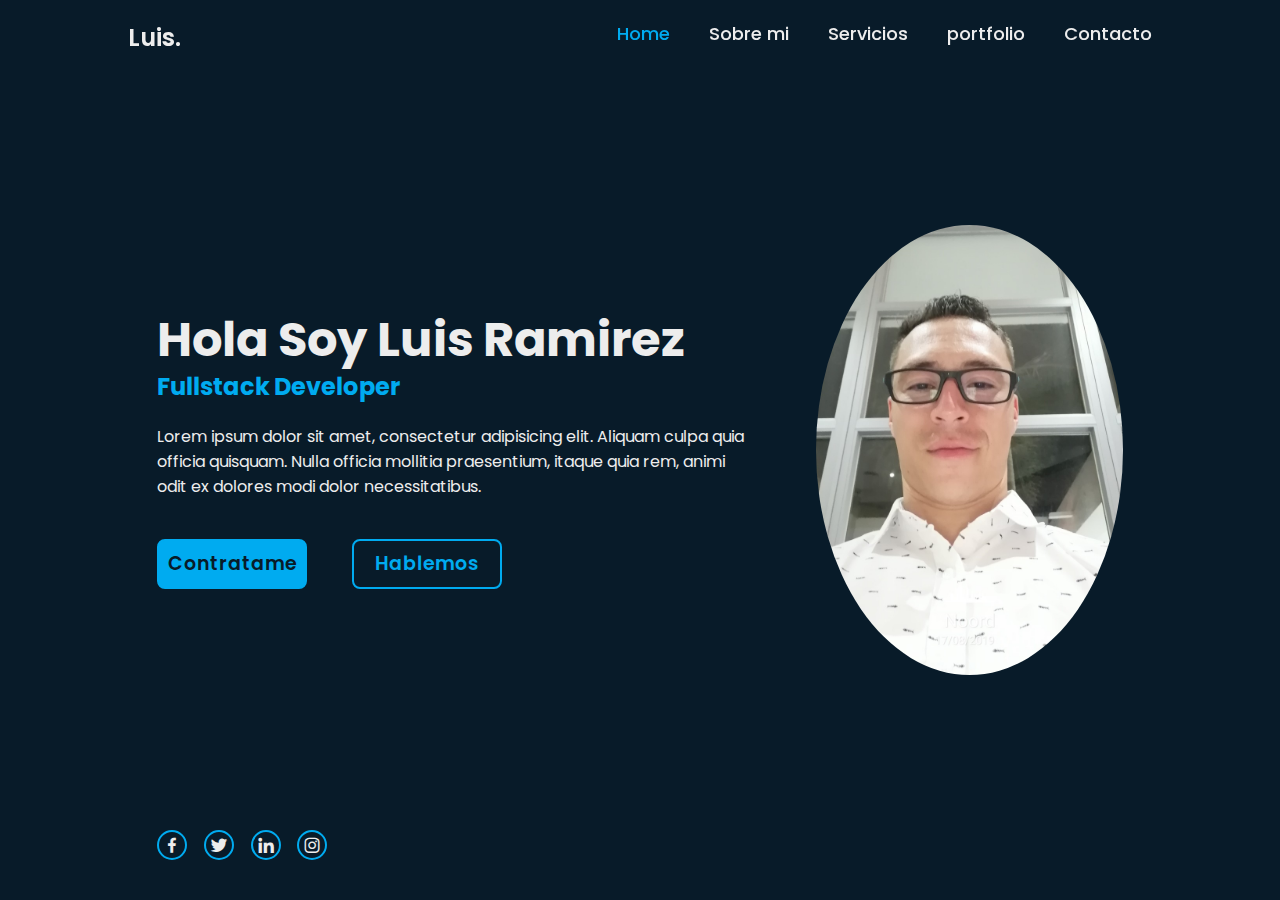
<file: perfil.html>
<!DOCTYPE html>
<html lang="en">
<head>
    <meta charset="UTF-8">
    <meta http-equiv="X-UA-Compatible" content="IE=edge">
    <meta name="viewport" content="width=device-width, initial-scale=1.0">
    <link rel="stylesheet" href="css/main.css">
    <link href='https://unpkg.com/boxicons@2.1.4/css/boxicons.min.css' rel='stylesheet'>
    <title>Document</title>
</head>
<body>
<header class="header">
 <a href="#" class="logo">Luis.</a>
    <nav class="navbar1">
        <a href="#" class="active">Home</a>
        <a href="#">Sobre mi</a>
        <a href="#">Servicios</a>
        <a href="#">portfolio</a>
        <a href="#">Contacto</a>
    </nav>
</header>
<section class="home">
    <div class="home-content">
        <h1>Hola Soy Luis Ramirez</h1>
        <h3>Fullstack Developer</h3>
        <p>Lorem ipsum dolor sit amet, consectetur adipisicing elit. Aliquam culpa quia officia quisquam. Nulla officia mollitia praesentium, itaque quia rem, animi odit ex dolores modi dolor necessitatibus.</p>
        <div class="btn-box">
            <a href="#">Contratame</a>
            <a href="#">Hablemos</a>
        </div>

        <div class="home-sci">
            <a href="#"class='social'><i class='bx bxl-facebook'></i></a>
            <a href="#"class='social'><i class='bx bxl-twitter'></i></a>
            <a href="#"class='social'><i class='bx bxl-linkedin'></i></a>
            <a href="#"class='social'><i class='bx bxl-instagram'></i></a>

        </div>
    </div>
    
    <img class="foto-perfil" src="/IMG/foto.jpg" alt="">
    </div>
    </section>
</body>
</html>
</file>
<file: css/main.css>
@import url('https://fonts.googleapis.com/css2?family=Poppins:wght@30;400;500;600;700;800;900&display=swap');
  *{
    margin: 0%;
    padding: 0%;
    box-sizing: border-box;
    font-family: 'poppins', sans-serif;

  }

  body{
    background-color: #081b29;
    color: #ededed;
  }
  .header{
    position: fixed;
    top: 0;
    left: 0;
    width: 100%;
    padding: 20px 10%;
    background: transparent;
    display: flex;
    justify-content: space-between;
    z-index: 100;
  }
  .logo{
    font-size: 1.5rem;
    color: #ededed;
    text-decoration: none;
    font-weight: 600;
  }

  .navbar1 a{
    font-size:18px ;
    color: #ededed;
    text-decoration: none;
    font-weight: 500;
    margin-left: 35px;
  }
  .navbar1 a:hover,
  .navbar1 a.active{
    color: #00abf0;
  }
  .home{
    display: flex;
    flex-direction: row;
    justify-content: space-around;
    height: 100vh; 
    display: flex;
    align-items: center;
    padding: 0 10%;

  }
   
  .home-content{
        max-width: 600px;
  }
  .home-content h1{
    font-size: 3rem;
    font-weight: 700;
    line-height: 1.2;
  }
  .home-content h3{
    font-size: 1.5rem;
    font-weight: 700;
    color: #00abf0;
  }
  .home-content p{
    font-size: 1rem;
    margin: 20px 0 40px;
  }
  .home-content .btn-box{
    display: flex;
    justify-content: space-between;
    width: 345px;
    height: 50px;

  }
  .btn-box a{
    position: relative;
    display: inline-flex;
    justify-content: center;
    align-items: center;
    width: 150px;
    height: 100%;
    background: #00abf0;
    border: 2px solid #00abf0;
    border-radius: 8px;
    font-size: 19px;
    color: #081b29;
    text-decoration: none;
    font-weight: 600;
    letter-spacing: 1px;
    z-index: 1;
    overflow: hidden;
    transition: .5s;
  }
  .btn-box a:hover{
    color: #00abf0;
  }
  .btn-box a:nth-child(2){
    background: transparent;
    color: #00abf0;
    }

    .btn-box a:nth-child(2):hover{
        color: #081b29;
    }
    .btn-box a:nth-child(2)::before{
        background: #00abf0;
    }    




.btn-box a::before{
    content: '';
    position: absolute;
    top: 0;
    left: 0;
    width: 0%;
    height: 100%;
    background:#081b29;
    z-index: -1;
    transition: .5s;
}

.btn-box a:hover::before{
    width: 100%;
}

.home-sci{
    position: absolute;
    bottom: 40px;
    width: 170px;
    display: flex;
    justify-content: space-between;
}

.home-sci a {
    position: relative;
    display: inline-flex;
    justify-content: center;
    align-items: center;
    width: 30px;
    height: 30px;
    background: transparent;
    border: 2px solid #00abf0;
    border-radius: 50%;
    font-size: 20px;
    color: #ededed;
    text-decoration: none;
    z-index: 1;
    overflow: hidden;
}
.home-sci a.social::before{
    content: '';
    position: absolute;
    top: 0;
    left: 0;
    width: 0%;
    height: 100%;
    background:#00abf0 ;
    z-index: -1;
    transition: .5s;

}

.home-sci a.social:hover:before{
    width: 100%;
}

.foto-perfil{
    height: 50%;
    width: 30%;
    border-radius: 60%;
    object-fit: cover;
    align-items: center;
}
</file>
